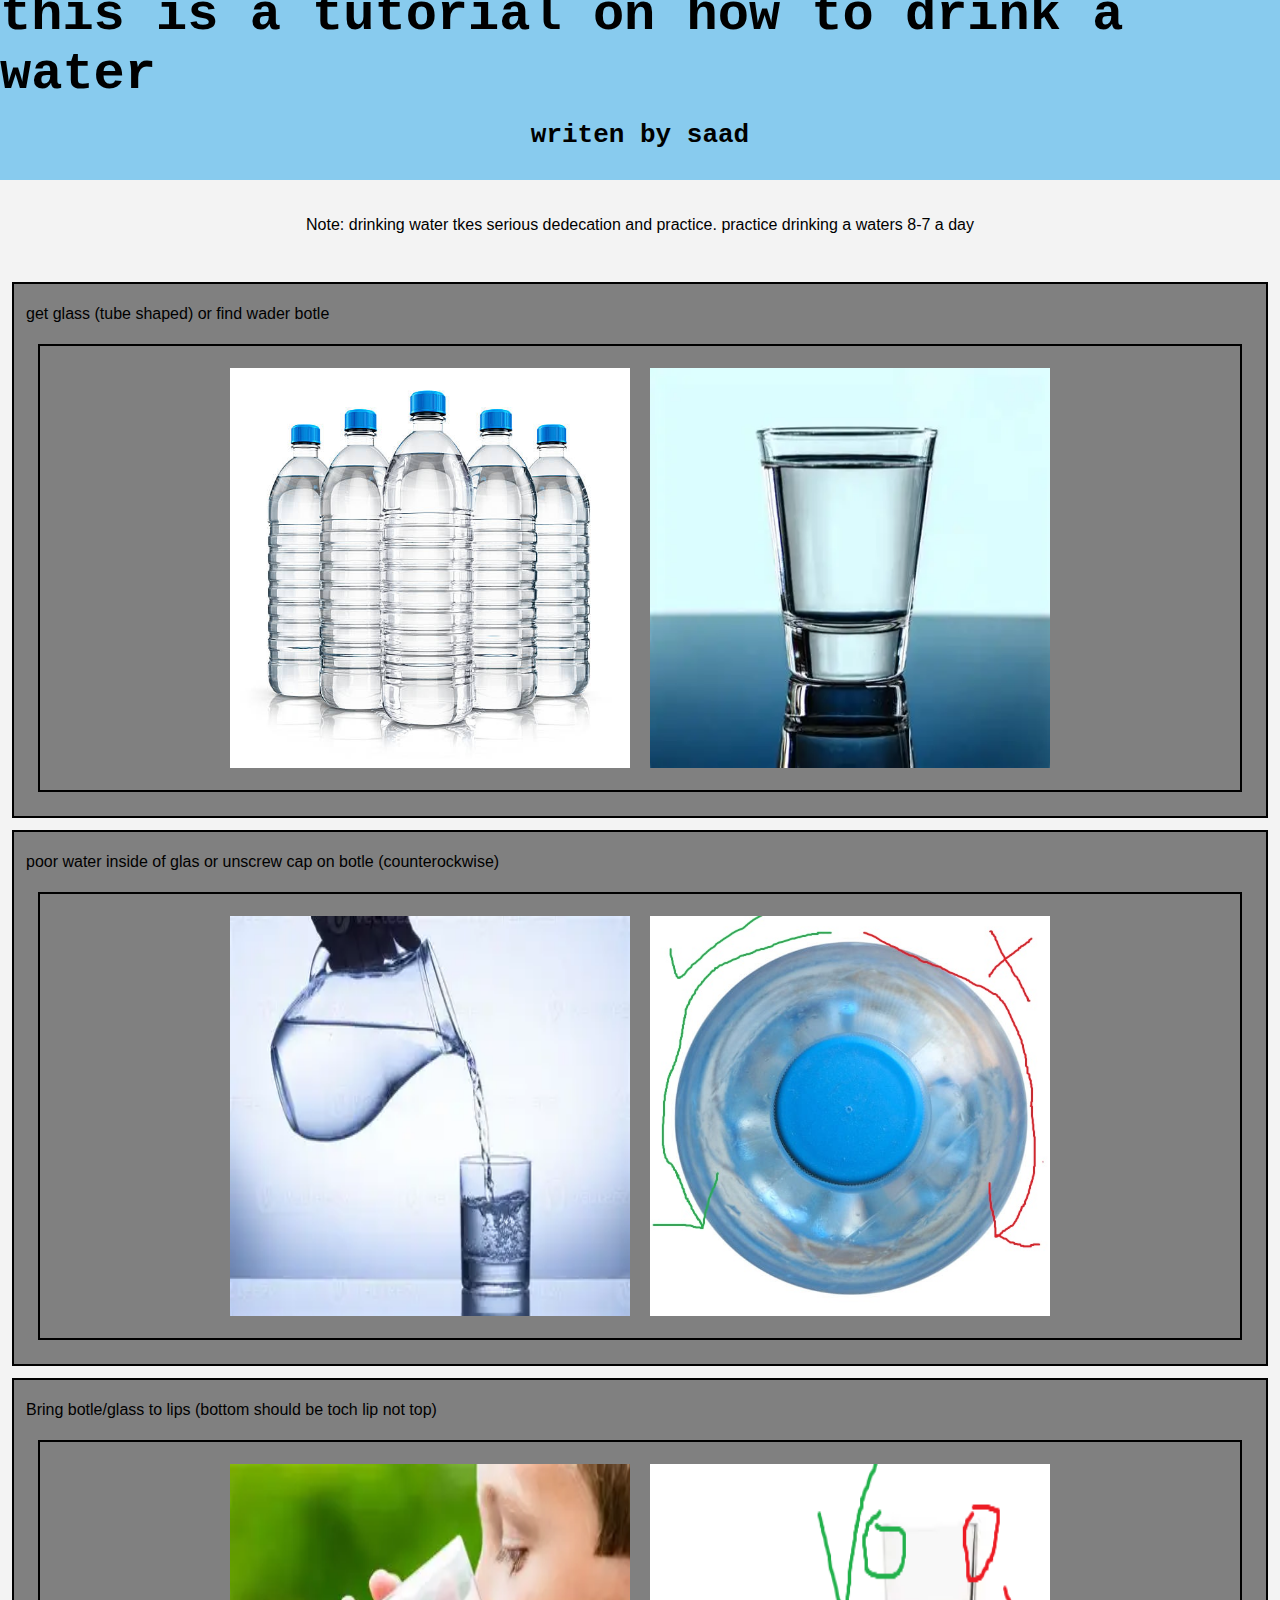
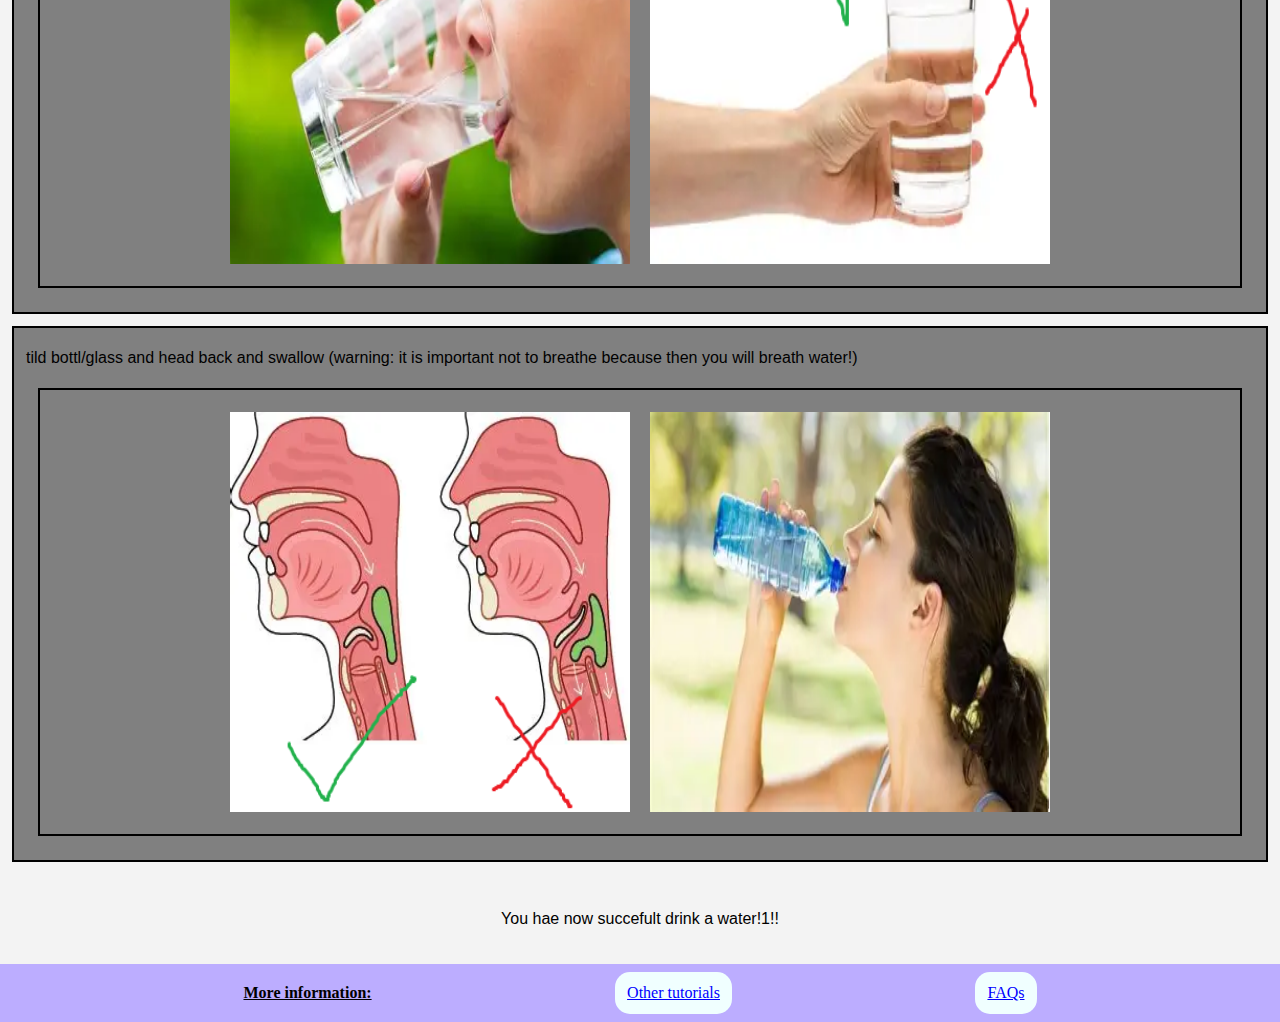
<file: index.html>
<!DOCTYPE html>
<html lang="en">
<head>
    <meta charset="UTF-8">
    <meta name="viewport" content="width=device-width, initial-scale=1.0">
    <title>Water tutorial</title>
    <link rel="stylesheet" href="styles.css" />
</head>

<body>
    <header> 
        <h1 class = "flex-center"> this is a tutorial on how to drink a water </h1>
        <h4 class = "flex-center"> writen by saad </h4>
    </header>
    <main>
        <p class="flex-center">
            Note: drinking water tkes serious dedecation and practice. practice drinking a waters 8-7 a day
        </p>
        <div>
            <p class="flex-center2">
               get glass (tube shaped) or find wader botle
            </p>
            <div class="image-container">
                <img src="images/waterbottles.jpg" alt="image failed to load D:">
                <img src="images/Water-glass.webp" alt="image failed to load D:">
            </div>
        </div>
        <div>
            <p class="flex-center2">
               poor water inside of glas or unscrew cap on botle (counterockwise)
            </p>
            <div class="image-container">
                <img src="images/pour-water.webp" alt="image failed to load D:">
                <img src="images/counter-clockwise.jpg" alt="image failed to load D:">
            </div>
        </div>
        <div>
            <p class="flex-center2">
               Bring botle/glass to lips (bottom should be toch lip not top)
            </p>
            <div class="image-container">
                <img src="images/drinking-water.webp" alt="image failed to load D:">
                <img src="images/lip-placement.png" alt="image failed to load D:">
            </div>
        </div>
        <div>
            <p class="flex-center2">
               tild bottl/glass and head back and swallow (warning: it is important not to breathe because then you will breath water!)
            </p>
            <div class="image-container">
                <img src="images/swallow.png" alt="image failed to load D:">
                <img src="images/drinking-water-better.webp" alt="image failed to load D:">
            </div>
        </div>

        <p class="flex-center">
            You hae now succefult drink a water!1!!
        </p>
    </main>
    <footer class = "stretch">
        <section class = "evenspacing">
            <h4 id="smaller-head">
                More information:
            </h4>
            <a href="other-tutorials.html" class="button">
                Other tutorials
            </a>
            <a href="faq.html" class="button">
                FAQs
            </a> 
        </section>
    </footer>
</body>
</html>
</file>
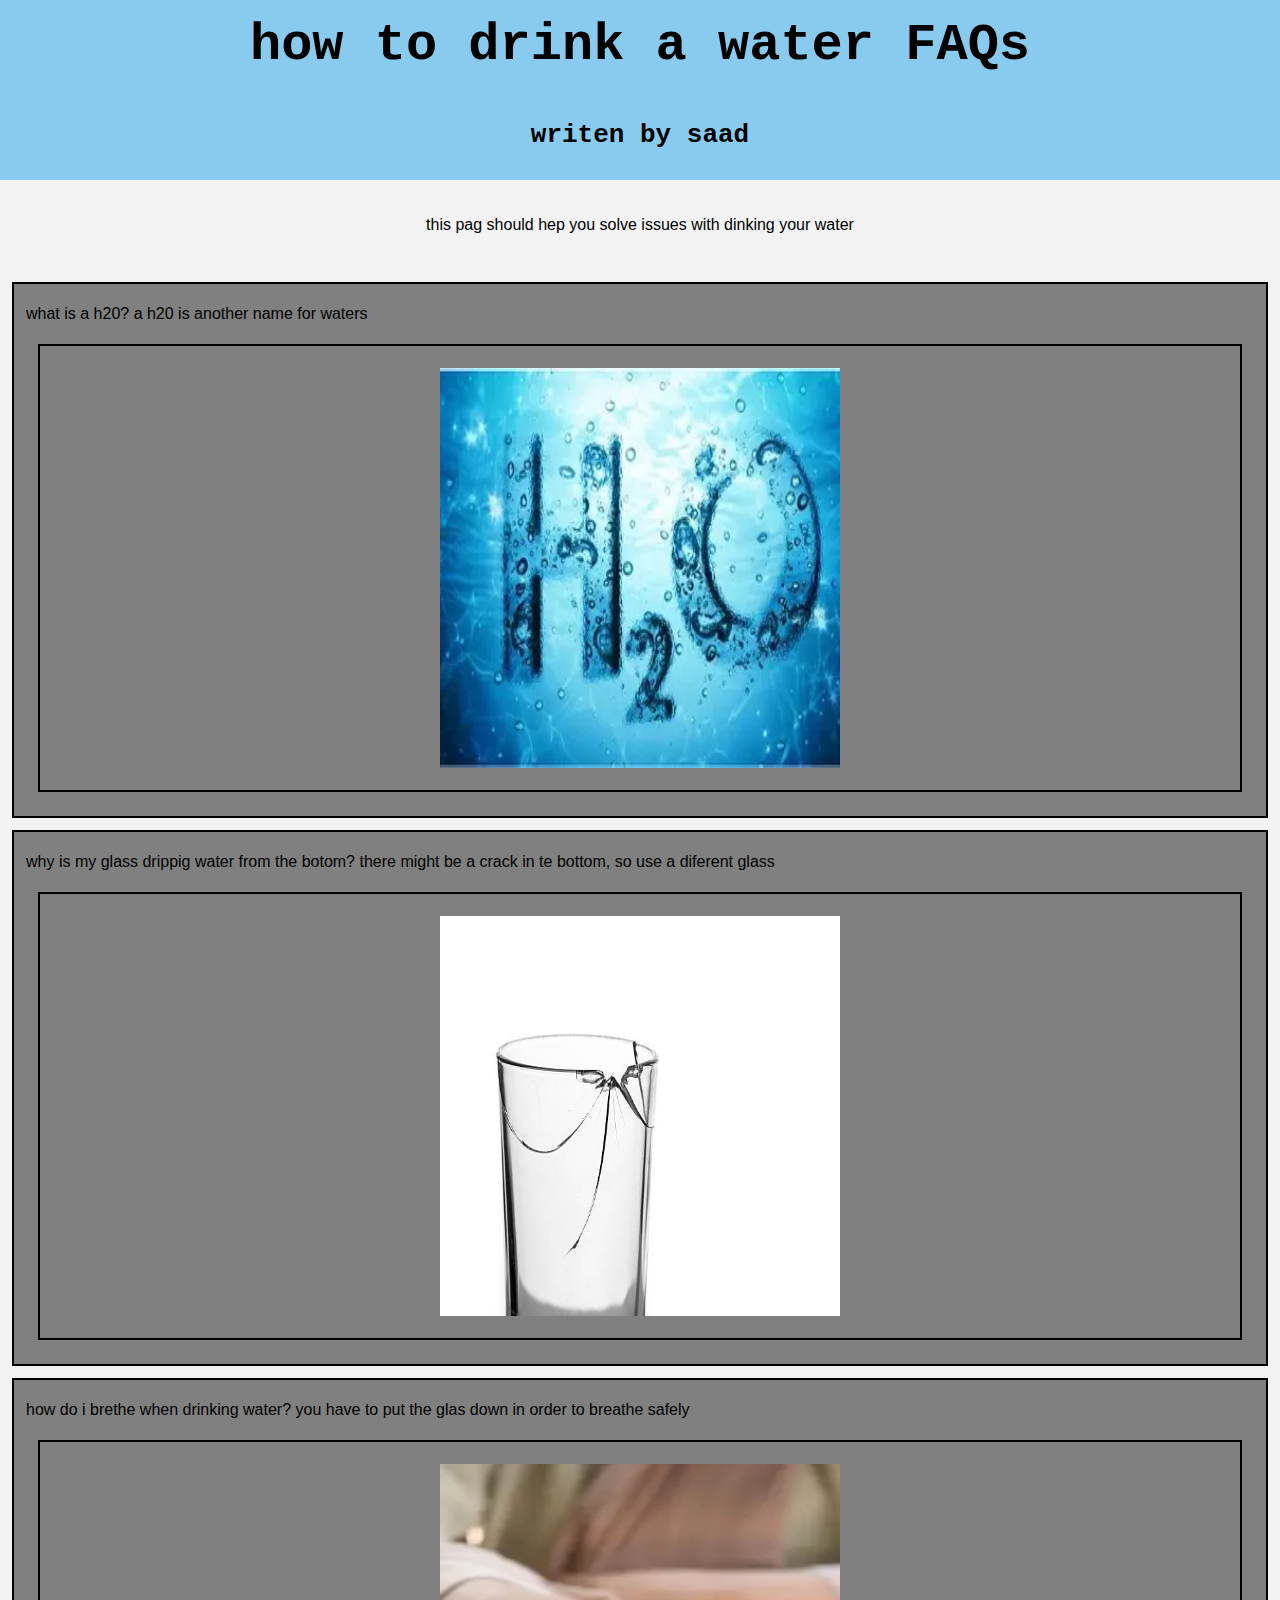
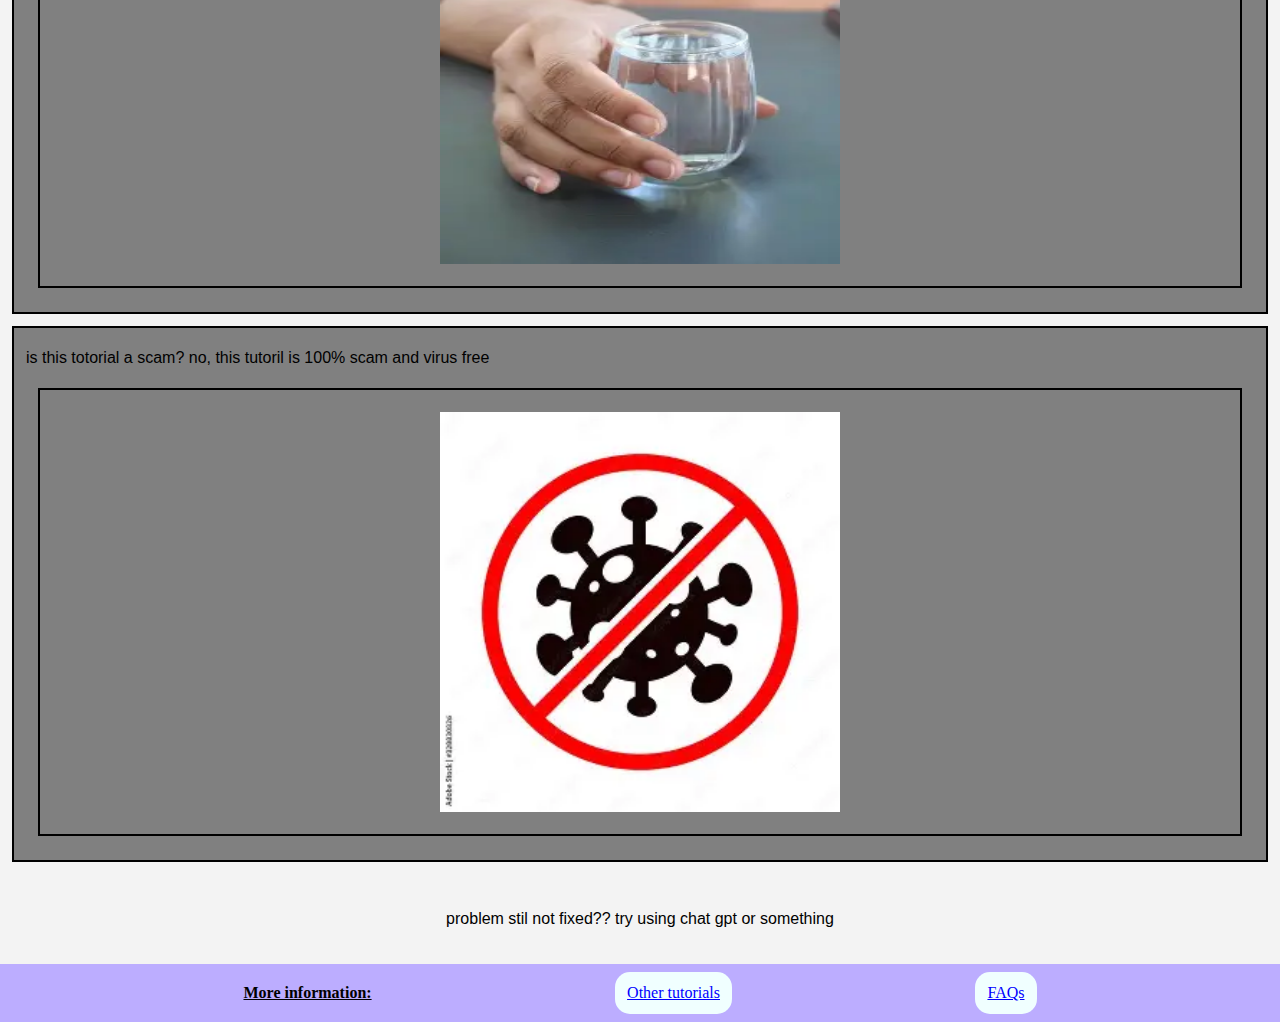
<file: faq.html>
<!DOCTYPE html>
<html lang="en">
<head>
    <meta charset="UTF-8">
    <meta name="viewport" content="width=device-width, initial-scale=1.0">
    <title>FAQs</title>
    <link rel="stylesheet" href="styles.css" />
</head>

<body>
    <header> 
        <h1 class = "flex-center"> how to drink a water FAQs </h1>
        <h4 class = "flex-center"> writen by saad </h4>
    </header>
    <main>
        <p class="flex-center">
            this pag should hep you solve issues with dinking your water
        </p>
        <div>
            <p class="flex-center2">
               what is a h20? a h20 is another name for waters
            </p>
            <div class="image-container">
                <img src="images/h20.webp" alt="image failed to load D:">
            </div>
        </div>
        <div>
            <p class="flex-center2">
               why is my glass drippig water from the botom? there might be a crack in te bottom, so use a diferent glass
            </p>
            <div class="image-container">
                <img src="images/cracked-glass.jpg" alt="image failed to load D:">
            </div>
        </div>
        <div>
            <p class="flex-center2">
               how do i brethe when drinking water? you have to put the glas down in order to breathe safely
            </p>
            <div class="image-container">
                <img src="images/glass-on-table.webp" alt="image failed to load D:">
            </div>
        </div>
        <div>
            <p class="flex-center2">
               is this totorial a scam? no, this tutoril is 100% scam and virus free
            </p>
            <div class="image-container">
                <img src="images/no-virus.webp" alt="image failed to load D:">
            </div>
        </div>

        <p class="flex-center">
            problem stil not fixed?? try using chat gpt or something
        </p>
    </main>
    <footer class = "stretch">
        <section class = "evenspacing">
            <h4 id="smaller-head" alt="image failed to load D:">
                More information:
            </h4>
            <a href="other-tutorials.html" class="button">
                Other tutorials
            </a>
            <a href="faq.html" class="button">
                FAQs
            </a> 
        </section>
    </footer>
</body>
</html>
</file>
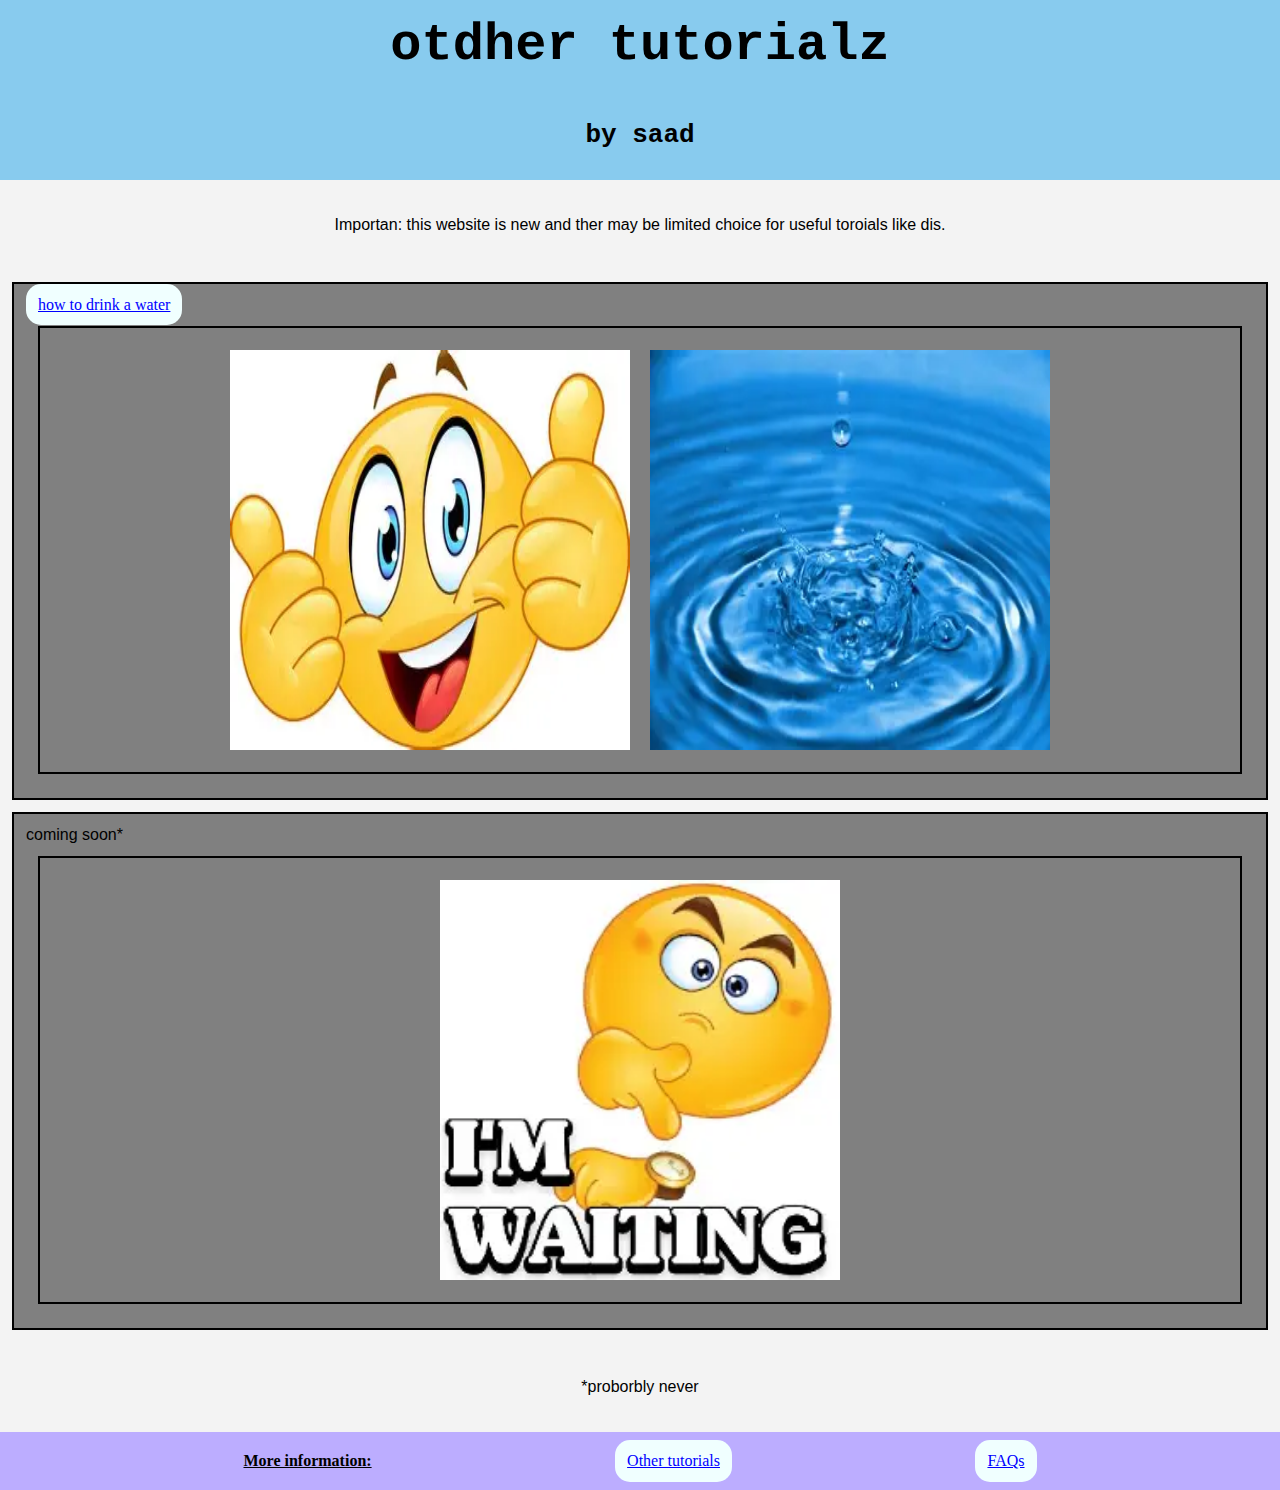
<file: other-tutorials.html>
<!DOCTYPE html>
<html lang="en">
<head>
    <meta charset="UTF-8">
    <meta name="viewport" content="width=device-width, initial-scale=1.0">
    <title>Other tutorials</title>
    <link rel="stylesheet" href="styles.css" />
</head>

<body>
    <header> 
        <h1 class = "flex-center"> otdher tutorialz </h1>
        <h4 class = "flex-center"> by saad </h4>
    </header>
    <main>
        <p class="flex-center">
            Importan: this website is new and ther may be limited choice for useful toroials like dis.
        </p>
        <div>
            <a href="index.html" class="button">
                how to drink a water
            </a>
            <div class="image-container">
                <img src="images/thumbs-up.webp" alt="image failed to load D:">
                <img src="images/water.webp" alt="image failed to load D:">
            </div>
        </div>
        <div>
            <p>
                coming soon*
            </p>
            <div class="image-container">
                <img src="images/waiting.webp" alt="image failed to load D:">
            </div>
        </div>

        <p class="flex-center">
            *proborbly never
        </p>
    </main>
    <footer class = "stretch">
        <section class = "evenspacing">
            <h4 id="smaller-head">
                More information:
            </h4>
            <a href="other-tutorials.html" class="button">
                Other tutorials
            </a>
            <a href="faq.html" class="button">
                FAQs
            </a> 
        </section>
    </footer>
</body>
</html>
</file>
<file: styles.css>
html {
  height: 100%;
  width: 100%;
}

body {
  height: 100%;
  width: 100%;
}

body {
  display: flex;          
  flex-direction: column; 
  min-height: 100vh;      
}

main {
  flex: 1; 
}

* {
  margin: 0;            
  padding: 0;           
  box-sizing: border-box; 
}

header {
    background-color: rgb(136, 203, 238); 
    font-family: monospace;
    font-size: xx-large;
}

main {
    height:px; background-color: rgb(243, 243, 243);
}

footer {
    height : 70px; background-color: rgb(188, 173, 255);
}

p {
    font-family: Arial, Helvetica, sans-serif;
}

div {
    margin: 12px; padding: 12px; background: gray; border: 2px solid black
}

.flex-center {
      display: flex;
      justify-content: center;
      align-items: center;
      height: 10vh;
}

.stretch {
    display:flex;
    height: 10vh;
}

.evenspacing {
      display: flex;
      justify-content: space-evenly;
      align-items: center;
      height: 10 vh;
      width: 1440px;
}

.border{
    border: red solid 3px; /* For debugging */
}

.button {
    color: blue;
    background-color: azure;
    padding: 12px;
    border-radius: 15px;
    margin-top: 8px;
    margin-bottom: 8px;
    font-family: 'Franklin Gothic Medium'
}

.button:hover {
    color: rgb(79, 187, 255);
}

#smaller-head {
    font-family: 'Franklin Gothic Medium';
    text-decoration: underline;
}

img {
    max-width: 400px;
    max-height: 400px;
    min-height: 400px;
    min-width: 400px;
    margin: 10px;
}

.image-container {
  display: flex;
  justify-content: center; 
  align-items: center;
}

.content-style {
      display: flex;
      justify-content: space-between;
      align-items: center;
      height: 10 vh;
      width: 1440px;
}

.flex-center2 {
      display: flex;
      
      align-items: center;
      height: 4vh;
}
</file>
